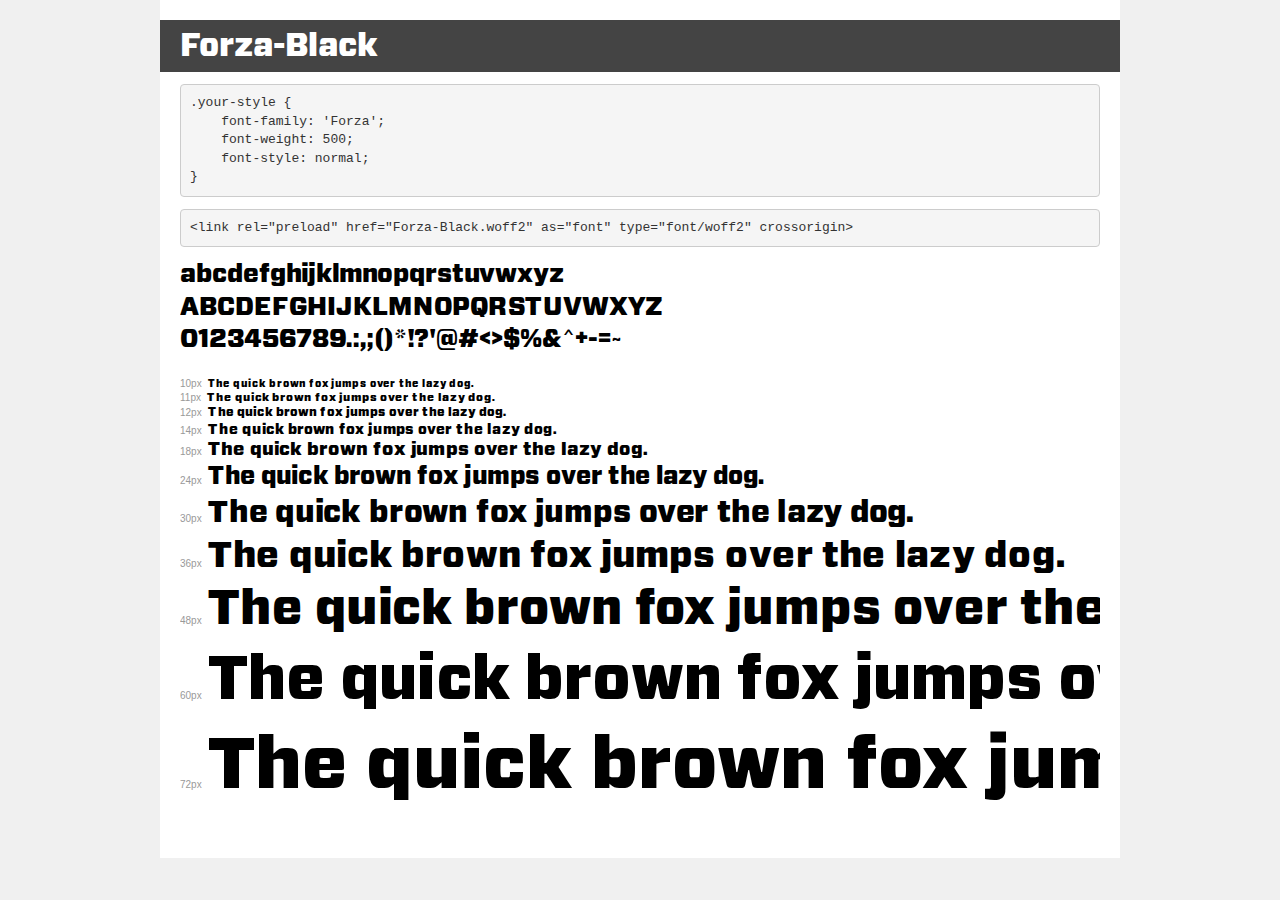
<file: fonts/demo.html>
<!DOCTYPE html>
<html lang="en">
<head>
    <meta charset="utf-8">
    <meta http-equiv="X-UA-Compatible" content="IE=edge">
    <meta name="viewport" content="width=device-width, initial-scale=1">
    <meta name="robots" content="noindex, noarchive">
    <meta name="format-detection" content="telephone=no">
    <title>Transfonter demo</title>
    <link href="stylesheet.css" rel="stylesheet">
    <style>
        /*
        http://meyerweb.com/eric/tools/css/reset/
        v2.0 | 20110126
        License: none (public domain)
        */
        html, body, div, span, applet, object, iframe,
        h1, h2, h3, h4, h5, h6, p, blockquote, pre,
        a, abbr, acronym, address, big, cite, code,
        del, dfn, em, img, ins, kbd, q, s, samp,
        small, strike, strong, sub, sup, tt, var,
        b, u, i, center,
        dl, dt, dd, ol, ul, li,
        fieldset, form, label, legend,
        table, caption, tbody, tfoot, thead, tr, th, td,
        article, aside, canvas, details, embed,
        figure, figcaption, footer, header, hgroup,
        menu, nav, output, ruby, section, summary,
        time, mark, audio, video {
            margin: 0;
            padding: 0;
            border: 0;
            font-size: 100%;
            font: inherit;
            vertical-align: baseline;
        }
        /* HTML5 display-role reset for older browsers */
        article, aside, details, figcaption, figure,
        footer, header, hgroup, menu, nav, section {
            display: block;
        }
        body {
            line-height: 1;
        }
        ol, ul {
            list-style: none;
        }
        blockquote, q {
            quotes: none;
        }
        blockquote:before, blockquote:after,
        q:before, q:after {
            content: '';
            content: none;
        }
        table {
            border-collapse: collapse;
            border-spacing: 0;
        }
        /* demo styles */
        body {
            background: #f0f0f0;
            color: #000;
        }
        .page {
            background: #fff;
            width: 920px;
            margin: 0 auto;
            padding: 20px 20px 0 20px;
            overflow: hidden;
        }
        .font-container {
            overflow-x: auto;
            overflow-y: hidden;
            margin-bottom: 40px;
            line-height: 1.3;
            white-space: nowrap;
            padding-bottom: 5px;
        }
        h1 {
            position: relative;
            background: #444;
            font-size: 32px;
            color: #fff;
            padding: 10px 20px;
            margin: 0 -20px 12px -20px;
        }
        .letters {
            font-size: 25px;
            margin-bottom: 20px;
        }
        .s10:before {
            content: '10px';
        }
        .s11:before {
            content: '11px';
        }
        .s12:before {
            content: '12px';
        }
        .s14:before {
            content: '14px';
        }
        .s18:before {
            content: '18px';
        }
        .s24:before {
            content: '24px';
        }
        .s30:before {
            content: '30px';
        }
        .s36:before {
            content: '36px';
        }
        .s48:before {
            content: '48px';
        }
        .s60:before {
            content: '60px';
        }
        .s72:before {
            content: '72px';
        }
        .s10:before, .s11:before, .s12:before, .s14:before,
        .s18:before, .s24:before, .s30:before, .s36:before,
        .s48:before, .s60:before, .s72:before {
            font-family: Arial, sans-serif;
            font-size: 10px;
            font-weight: normal;
            font-style: normal;
            color: #999;
            padding-right: 6px;
        }
        pre {
            display: block;
            padding: 9px;
            margin: 0 0 12px;
            font-family: Monaco, Menlo, Consolas, "Courier New", monospace;
            font-size: 13px;
            line-height: 1.428571429;
            color: #333;
            font-weight: normal;
            font-style: normal;
            background-color: #f5f5f5;
            border: 1px solid #ccc;
            overflow-x: auto;
            border-radius: 4px;
        }
        /* responsive */
        @media (max-width: 959px) {
            .page {
                width: auto;
                margin: 0;
            }
        }
    </style>
</head>
<body>
<div class="page">
    <div class="demo">
        <h1 style="font-family: 'Forza'; font-weight: 500; font-style: normal;">Forza-Black</h1>
        <pre title="Usage">.your-style {
    font-family: 'Forza';
    font-weight: 500;
    font-style: normal;
}</pre>
        <pre title="Preload (optional)">
&lt;link rel=&quot;preload&quot; href=&quot;Forza-Black.woff2&quot; as=&quot;font&quot; type=&quot;font/woff2&quot; crossorigin&gt;</pre>
        <div class="font-container" style="font-family: 'Forza'; font-weight: 500; font-style: normal;">
            <p class="letters">
                abcdefghijklmnopqrstuvwxyz<br>
ABCDEFGHIJKLMNOPQRSTUVWXYZ<br>
                0123456789.:,;()*!?'@#&lt;&gt;$%&^+-=~
            </p>
            <p class="s10" style="font-size: 10px;">The quick brown fox jumps over the lazy dog.</p>
            <p class="s11" style="font-size: 11px;">The quick brown fox jumps over the lazy dog.</p>
            <p class="s12" style="font-size: 12px;">The quick brown fox jumps over the lazy dog.</p>
            <p class="s14" style="font-size: 14px;">The quick brown fox jumps over the lazy dog.</p>
            <p class="s18" style="font-size: 18px;">The quick brown fox jumps over the lazy dog.</p>
            <p class="s24" style="font-size: 24px;">The quick brown fox jumps over the lazy dog.</p>
            <p class="s30" style="font-size: 30px;">The quick brown fox jumps over the lazy dog.</p>
            <p class="s36" style="font-size: 36px;">The quick brown fox jumps over the lazy dog.</p>
            <p class="s48" style="font-size: 48px;">The quick brown fox jumps over the lazy dog.</p>
            <p class="s60" style="font-size: 60px;">The quick brown fox jumps over the lazy dog.</p>
            <p class="s72" style="font-size: 72px;">The quick brown fox jumps over the lazy dog.</p>
        </div>
    </div>

</div>
</body>
</html>
</file>
<file: fonts/stylesheet.css>
@font-face {
    font-family: 'Forza';
    src: url('Forza-Black.woff2') format('woff2'),
        url('Forza-Black.woff') format('woff');
    font-weight: 500;
    font-style: normal;
    font-display: swap;
}
</file>
